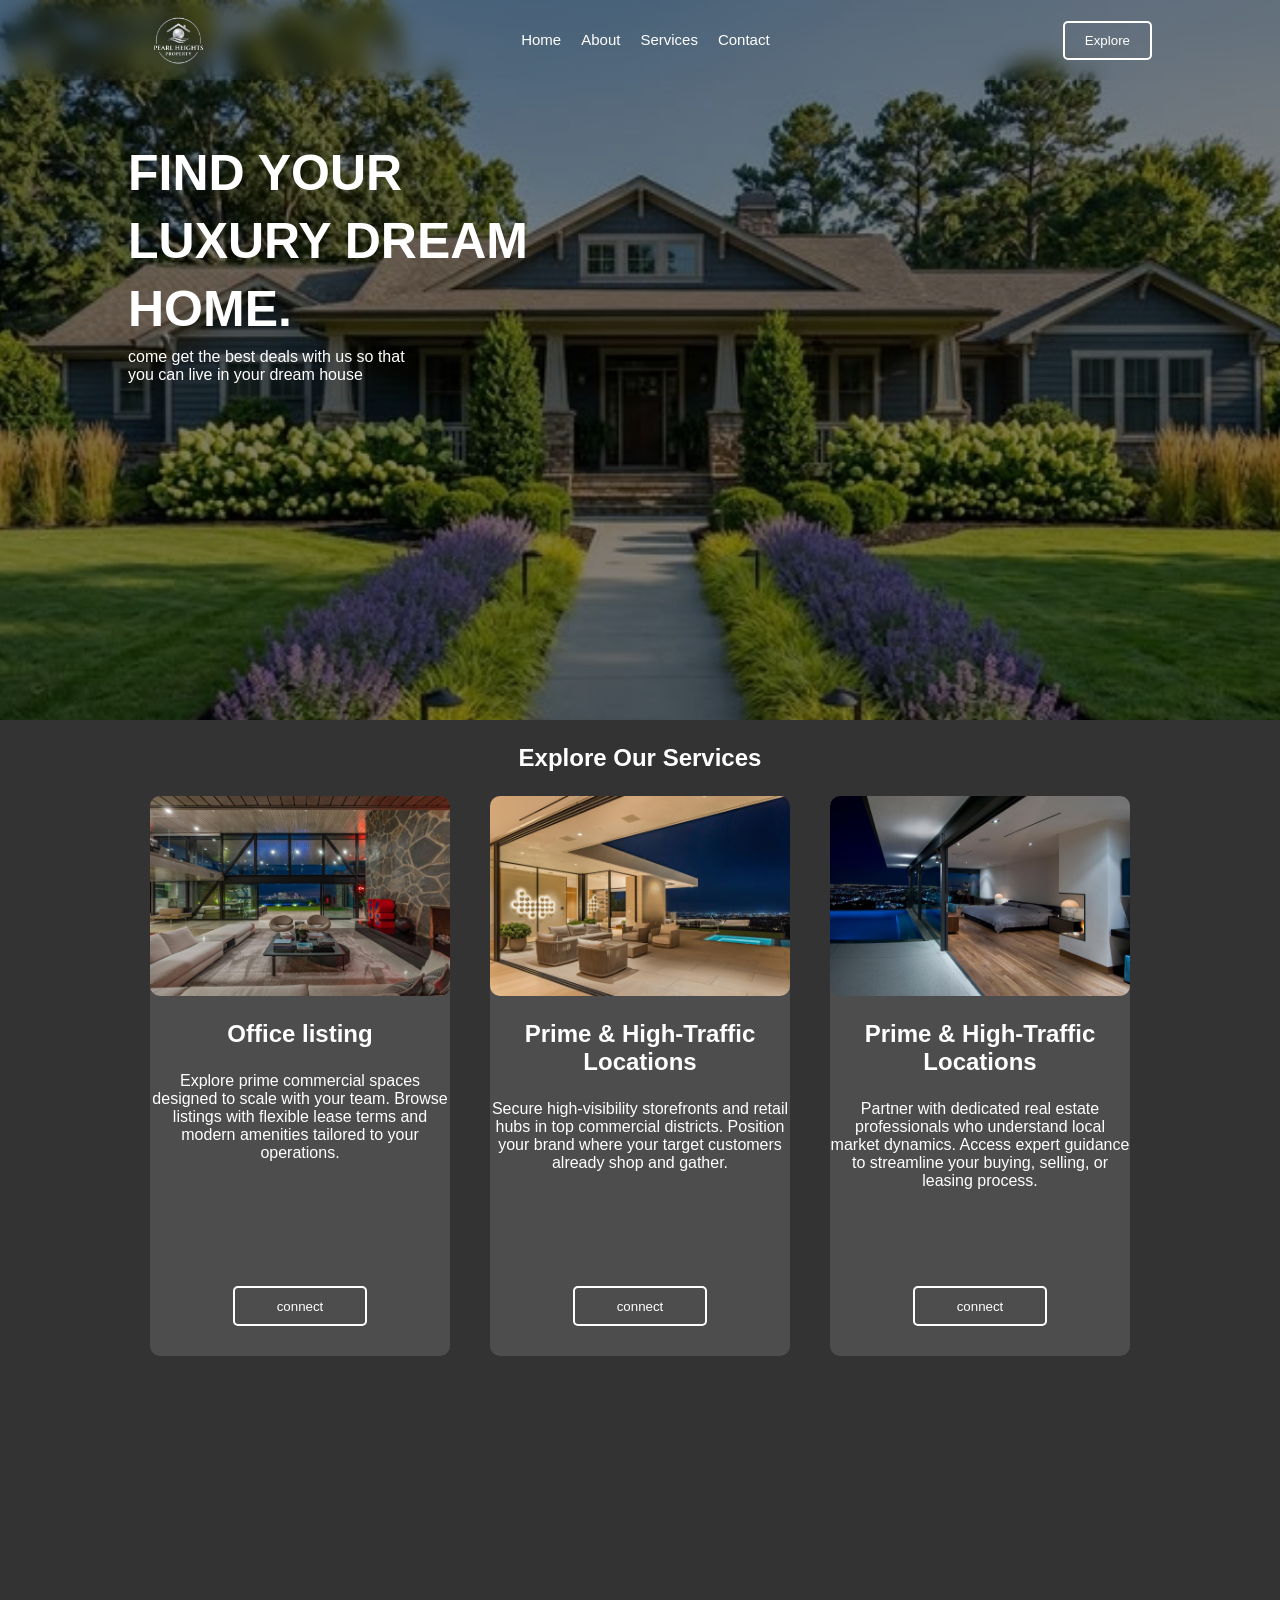
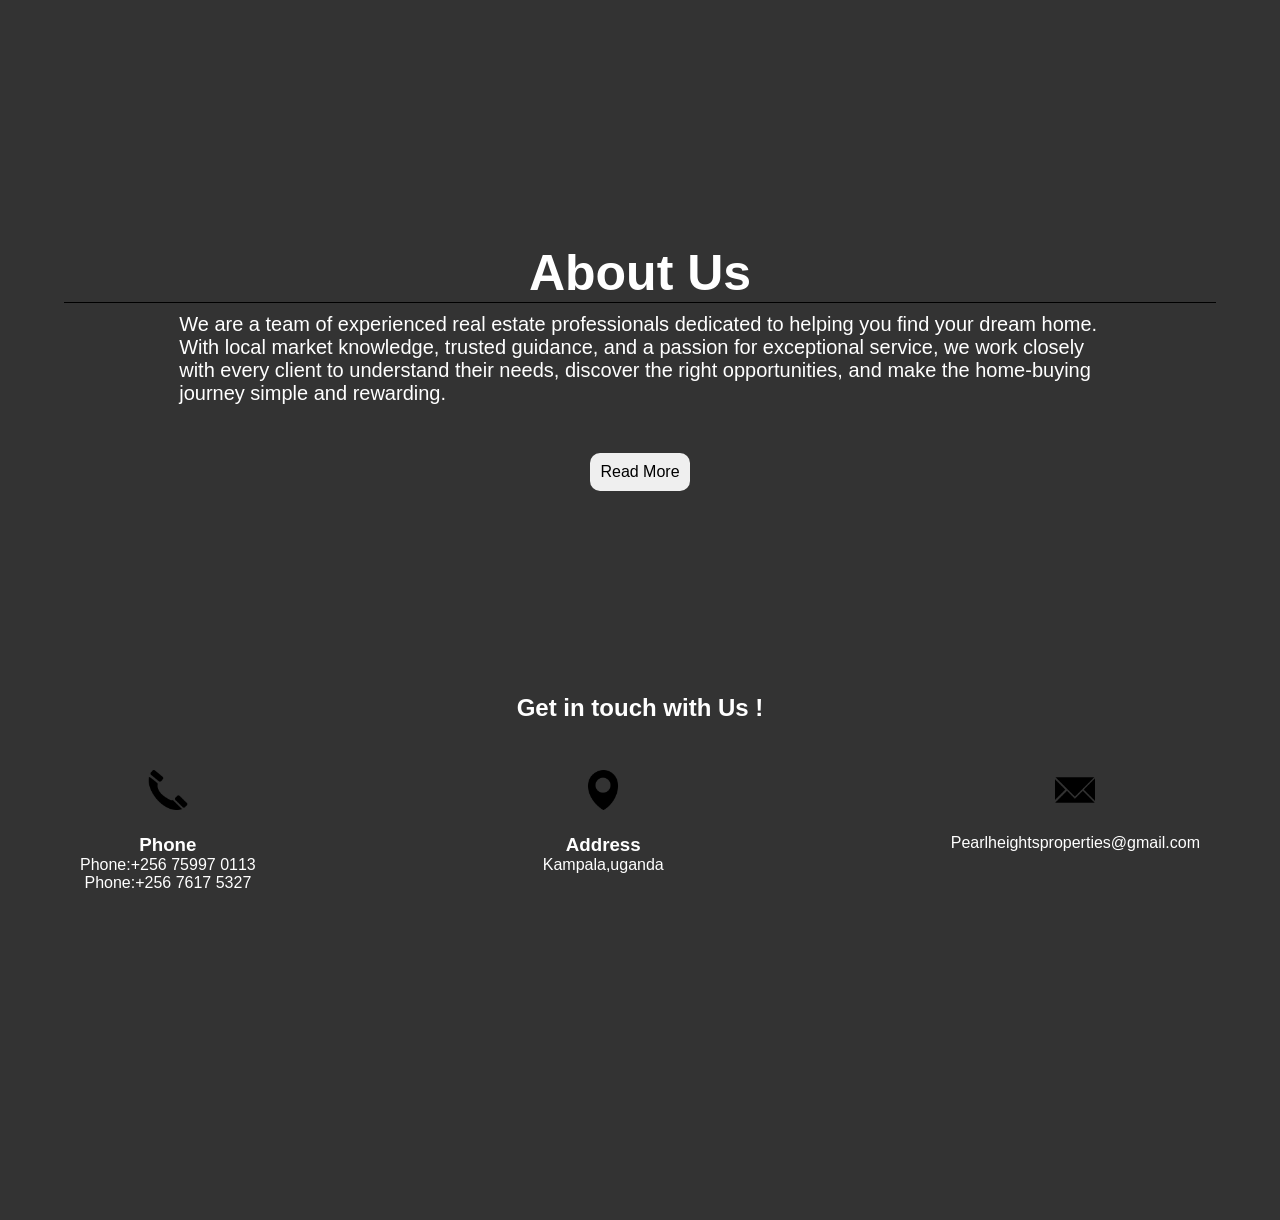
<file: index.html>
<!doctype html>
<html lang="en">
  <head>
    <meta charset="UTF-8" />
    <meta name="viewport" content="width=device-width, initial-scale=1.0" />
    <title>Document</title>
    <link rel="stylesheet" href="./styles/index.css" />
    <link rel="stylesheet" href='./main.css'>
  </head>
  <body>
    <div class="container">
      <section class="header" id="header">
        <nav>
          <img src="./images/logo2.png" alt="logo" />
          <ol>
            <li><a href="#header">Home</a></li>
            <li><a href="#about">About</a></li>
            <li><a href="#team">Services</a></li>
            <li><a href="#contact">Contact</a></li>
          </ol>
          <div class="nav-actions">
            <button><a href="#explore">Explore</a></button>
          </div>
        </nav>

        <div class="hero-text">
          <h1>FIND YOUR</h1>
          <h1>LUXURY DREAM</h1>
          <h1>HOME.</h1>
          <p>come get the best deals with us so that</p>
          <p>you can live in your dream house</p>
        </div>
      </div>

      <div class="main">

        <!-- explore -->
        <section class="explore" id="explore">
          <h1>Explore Our Services</h1>
          <div class="container">
            <div class="card">
              <img src="./images/extras/1.jpg" alt="image 1">
              <h1>Office listing</h1>
              <p>Explore prime commercial spaces designed to scale with your team. Browse listings with flexible lease terms and modern amenities tailored to your operations.</p>
              <a href="#contact"><button >connect</button></a>
            </div>

            <div class="card">
              <img src="./images/extras/2.jpg" alt="image 2">
              <h1>Prime & High-Traffic Locations</h1>
              <p>Secure high-visibility storefronts and retail hubs in top commercial districts. Position your brand where your target customers already shop and gather.</p>
              <a href="#contact"><button>connect</button></a>
            </div>

            <div class="card">
              <img src="./images/extras/3.jpg" alt="image 3">
              <h1>Prime & High-Traffic Locations</h1>
              <p>Partner with dedicated real estate professionals who understand local market dynamics. Access expert guidance to streamline your buying, selling, or leasing process.</p>
              <a href="#contact"><button >connect</button></a>
            </div>
          </div>
        </section>

        <section class="about" id="about">
          <h1>About Us</h1>
          <p>
            We are a team of experienced real estate professionals dedicated to
            helping you find your dream home. With local market knowledge,
            trusted guidance, and a passion for exceptional service, we work
            closely with every client to understand their needs, discover the
            right opportunities, and make the home-buying journey simple and
            rewarding.
          </p>
          <a href="./about.html"><button>Read More</button></a>
        </section>

        

        <section class="contact" id="contact">
          <div class="container">
            <h1>Get in touch with Us !</h1>
            <div class="address">
              <div class="#">
                <img src="./images/logos/phone-icon.png" />
                <h3>Phone</h3>
                <p>Phone:+256 75997 0113</p>
                <p>Phone:+256 7617 5327</p>
              </div>
              <div class="box-1">
                <img src="./images/logos/location.png" />
                <h3>Address</h3>
                <p>Kampala,uganda</p>
              </div>
              <div class="#">
                <img src="./images/logos/envelope-icon.png" />
                <p>Pearlheightsproperties@gmail.com</p>
              </div>
            </div>
          </div>
        </section>
      </div>
    </div>
  </body>
</html>
</file>
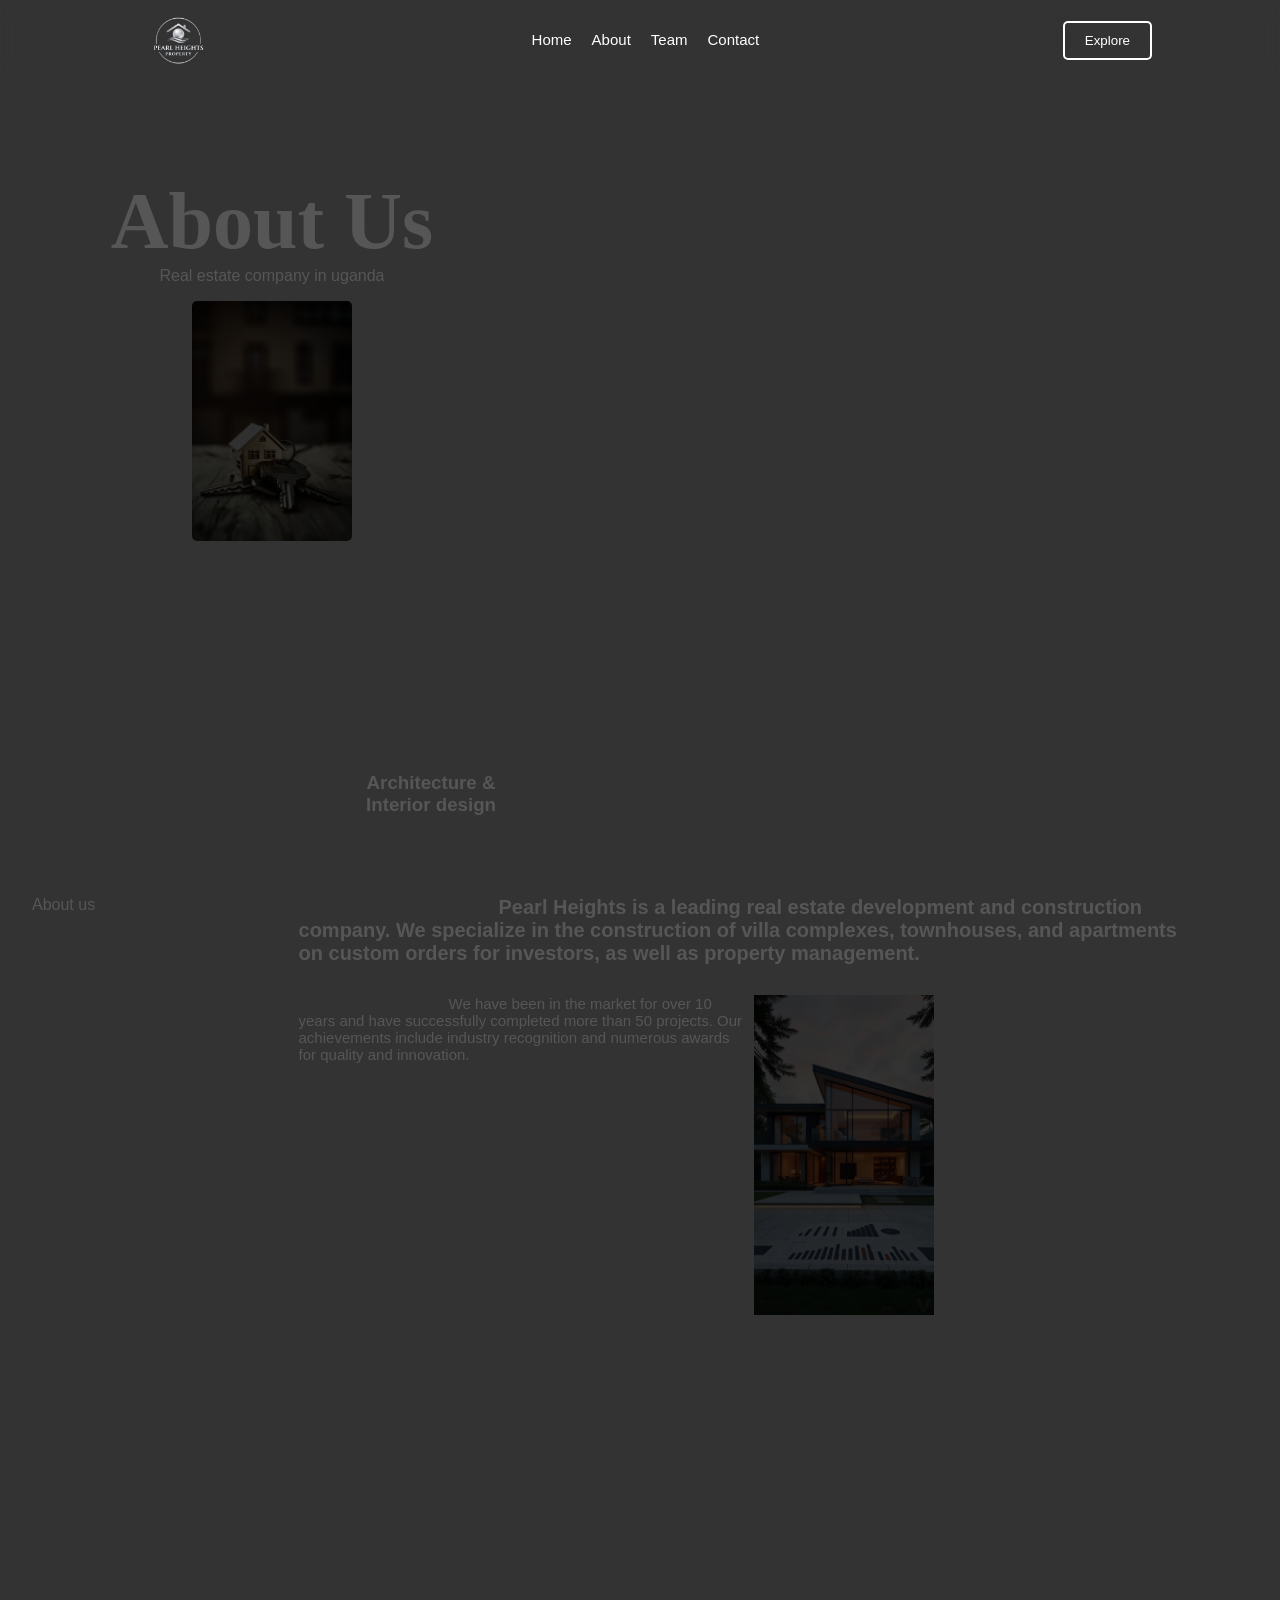
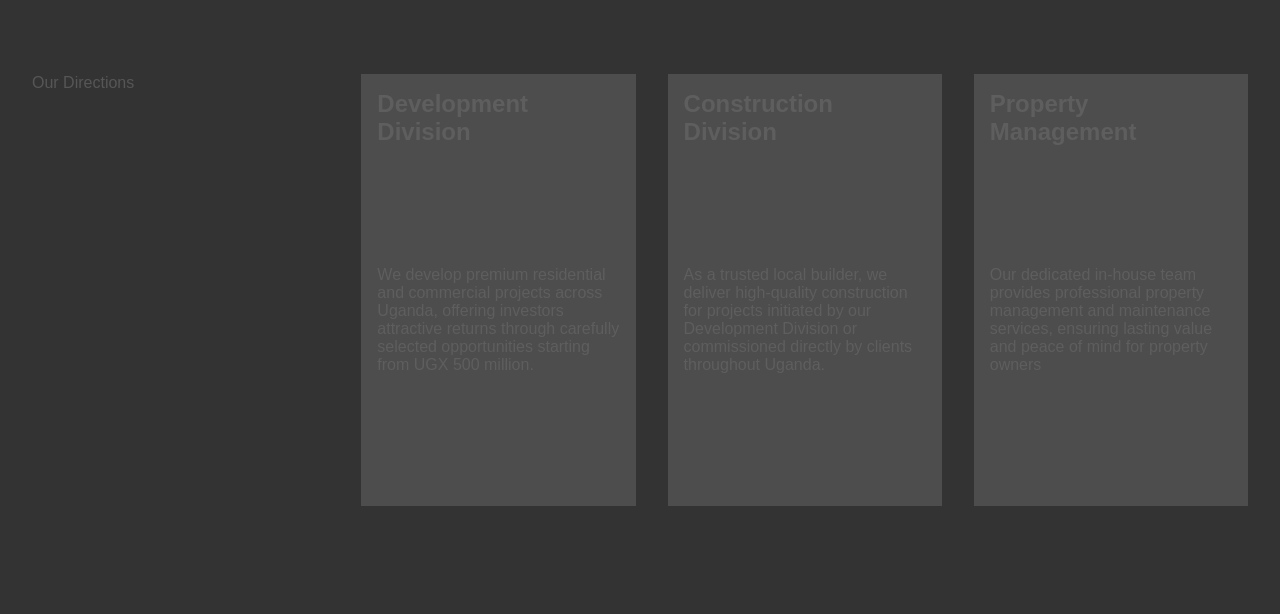
<file: about.html>
<!doctype html>
<html lang="en">
  <head>
    <meta charset="UTF-8" />
    <meta name="viewport" content="width=device-width, initial-scale=1.0" />
    <title>Document</title>
    <link rel="stylesheet" href="main.css" />
    <link rel="stylesheet" href="./styles//about.css" />
  </head>
  <body>
    <div class="container">
      <div class="navbar">
        <nav>
          <img src="./images/logo2.png" alt="logo" />
          <ol>
            <li><a href="./index.html">Home</a></li>
            <li><a href="#about">About</a></li>
            <li><a href="#team">Team</a></li>
            <li><a href="#contact">Contact</a></li>
          </ol>
          <div class="nav-actions">
            <button><a href="#explore">Explore</a></button>
          </div>
        </nav>
      </div>

      <div id="about">
        <div class="intro-1">
          <h1>About Us</h1>
          <p>Real estate company in uganda</p>
          <img src="./images/about/img1.jpg" alt="image1" />
          <div class="end">
            <h3>Architecture &</h3>
            <h3>Interior design</h3>
          </div>
        </div>
        <div class="intro-2">
          <img src="./images/about/img3.jpg" alt="image2" />
        </div>
      </div>

      <div id="about-2">
        <div class="sidebar-left">
          <ul>
            <li>About us</li>
          </ul>
        </div>
        <div class="sidebar-right">
          <p>
            Pearl Heights is a leading real estate development and construction
            company. We specialize in the construction of villa complexes,
            townhouses, and apartments on custom orders for investors, as well
            as property management.
          </p>
          <div class="main-side">
            <div class="left-side">
              <p>
                We have been in the market for over 10 years and have
                successfully completed more than 50 projects. Our achievements
                include industry recognition and numerous awards for quality and
                innovation.
              </p>
            </div>
            <div class="right-side">
              <img src="./images/about/img2.jpg" />
            </div>
          </div>
        </div>
      </div>

      <div id="about-3">
        <div class="box-1">
          <p>Our Directions</p>
        </div>
        <div class="box-2">
          <div class="a1">
            <div class="a2">
              <p>Development Division</p>
            </div>
            <div class="a3">
              <p>
                We develop premium residential and commercial projects across
                Uganda, offering investors attractive returns through carefully
                selected opportunities starting from UGX 500 million.
              </p>
            </div>
          </div>
          <div class="a1">
            <div class="a2">
              <p>Construction Division</p>
            </div>
            <div class="a3">
              <p>
                As a trusted local builder, we deliver high-quality construction
                for projects initiated by our Development Division or
                commissioned directly by clients throughout Uganda.
              </p>
            </div>
          </div>
          <div class="a1">
            <div class="a2">
              <p>Property Management</p>
            </div>
            <div class="a3">
              <p>
                Our dedicated in-house team provides professional property
                management and maintenance services, ensuring lasting value and
                peace of mind for property owners
              </p>
            </div>
          </div>
        </div>
      </div>
    </div>
  </body>
</html>
</file>
<file: styles/index.css>
.header {
  background-image:
    linear-gradient(hsla(0, 0%, 0%, 0.5), hsla(0, 0%, 0%, 0.5)),
    url("../images/565131453265127189.jpg");
  background-repeat: no-repeat;
  background-position: center;
  background-size: cover;
  background-attachment: fixed;
  width: 100%;
  height: 80vh;
}

.hero-text {
  position: relative;
  top: 20%;
  left: 10%;
  color: white;
}
.hero-text h1 {
  color: white;
  font-size: 50px;
  margin-bottom: 10px;
}

/* about */
.about {
  height: 50vh;
  width: 100%;
  text-align: center;
  padding: 0 4em;
}
.about p {
  font-size: 20px;
  margin-top: 10px;
  width: 80%;
  margin-left: auto;
  margin-right: auto;
  text-align: left;
}
.about h1 {
  font-size: 50px;
  margin-top: 20px;
  border-bottom: solid black 2px;
  border-bottom-width: 1px;
}
.about img {
  width: 100%;
  height: 100%;
  border-radius: 50em;
}
.team-details {
  display: flex;
  justify-content: center;
  align-items: center;
  gap: 20px;
  margin-top: 20px;
}
.about button {
  margin-top: 3em;
  padding: 10px;
  font-size: 1em;
  border-radius: 10px;
  color: black;
  border: none;
  transition: 0.5s ease;
  cursor: pointer;
}
.about button:hover {
  color: white;
  background-color: transparent;
  border: solid black 5px;
  border-radius: 50%;
  padding: 20px;
  box-shadow: 0px 0px 10px white;
  text-shadow: 0px 0px 10px white;
}
.about button:active {
  color: aqua;
}

/* team */
.team {
  height: 50vh;
  width: 100%;
  text-align: center;
}
.team h3 {
  font-size: 30px;
  margin-top: 20px;
}
.team .team-details {
  margin-top: 20px;
}

/* contact */
.contact {
  width: 100%;
  text-align: center;
}
.contact h1 {
  margin-bottom: 2em;
}
.address {
  width: 100%;
  height: 50vh;
  display: flex;
  justify-content: space-between;
  padding: 0 5em;
}
.address img {
  width: 40px;
  margin-bottom: 20px;
}

/* explore */
.explore {
  width: 100%;
  text-align: center;
  height: 120vh;
}
.explore h1 {
  margin: 1em;
}
.explore .container {
  display: flex;
  width: 100%;
  justify-content: center;
}
.card {
  width: 300px;
  height: 35em;
  background-color: hsl(0, 0%, 30%);
  margin: 0 20px;
  border-radius: 10px;
  display: flex;
  flex-direction: column;
  transition: ease 0.3s;
  align-items: center;
}
.card:hover {
  transform: scale(1.05);
}
.card img {
  width: 100%;
  height: 200px;
  border-radius: 10px;
}
.card button {
  background-color: transparent;
  color: white;
  border: 2px solid white;
  border-radius: 5px;
  cursor: pointer;
  transition: ease 0.3s;
  width: 10em;
  height: 3em;
}
.card a {
  text-decoration: none;
  margin-top: auto;
  padding: 10px 20px;
  margin-bottom: 20px;
}
.card button:hover {
  transform: scale(1.2);
}
</file>
<file: main.css>
* {
  padding: 0;
  margin: 0;
  box-sizing: border-box;
  scroll-behavior: smooth;
  font-family: sans-serif;
}
html {
  scroll-padding-top: 80px;
}
body {
  background-color: hsl(0, 0%, 20%);
  overflow-x: hidden;
  color: white;
}

nav {
  display: flex;
  justify-content: space-between;
  align-items: center;
  padding: 20px 10%;
  position: fixed;
  top: 0;
  left: 0;
  right: 0;
  backdrop-filter: blur(10px);
  height: 80px;
  z-index: 1000;
}
ol {
  display: flex;
  gap: 20px;
}
li {
  list-style: none;
}
li a {
  color: white;
  text-decoration: none;
  font-size: 15px;
}
li a:active {
  color: purple;
}
nav img {
  width: 100px;
}
.nav-actions a {
  text-decoration: none;
  color: white;
}
.nav-actions button {
  background-color: transparent;
  color: white;
  padding: 10px 20px;
  border: 2px solid white;
  border-radius: 5px;
  cursor: pointer;
  transition: ease 0.3s;
}
.nav-actions button:hover {
  transform: scale(1.2);
}
</file>
<file: styles/about.css>
body {
  color: hsla(0, 0%, 40%, 0.699);
}
#about {
  margin-top: 3em;
  padding: 3em;
  display: flex;
  gap: 1em;
  transition: 0.3s ease;
}

.intro-1 {
  position: relative;
  height: 80vh;
  width: 100%;
  text-align: center;
}
.intro-1 h1 {
  font-family: "Times New Roman", Times, serif;
  margin-top: 1em;
  font-size: 5em;
}
.intro-1 img {
  height: auto;
  width: 10em;
  border-radius: 5px;
  margin-top: 1em;
  filter: brightness(20%);
  transition: 1s ease;
}

.intro-2 {
  height: 80vh;
  width: 100%;
}
.end {
  position: absolute;
  right: 0;
  bottom: 0;
}
.intro-2 img {
  height: 80vh;
  width: auto;
  transition: 1s ease;
  opacity: 0;
}

/* about2 */
#about-2 {
  display: flex;
  gap: 2em;
  color: hsla(0, 0%, 40%, 0.699);
  transition: 0.3s ease;
}
#about-2:hover {
  color: white;
}

.sidebar-left,
.sidebar-right {
  height: 90vh;
  padding: 2em;
}
.sidebar-left {
  width: 30%;
}

/* right */
.sidebar-right {
  padding: 2em 5em;
}

.sidebar-right p {
  text-indent: 10em;
  font-size: 20px;
  font-weight: bold;
}
.main-side {
  height: 80%;
  width: 100%;
  display: flex;
  gap: 10px;
  margin-top: 30px;
}
.left-side {
  height: 80%;
  width: 100%;
}
.left-side p {
  font-size: 15px;
  font-weight: 100;
}

/* right */
.right-side {
  height: 80%;
  width: 100%;
}
.right-side img {
  width: auto;
  height: 20em;
  filter: brightness(20%);
  transition: 1s ease;
}
#about-2:hover .right-side img {
  filter: brightness(100%);
}

/* main-hovers */
#about:hover .intro-2 img {
  color: white;
  border-radius: 30px;
  transform: translateX(30px);
}

#about:hover .intro-1 img {
  filter: brightness(100%);
}

#about:hover .intro-2 img {
  opacity: 1;
}

#about:hover {
  color: white;
}

#about-3 {
  height: 60vh;
  width: 100%;
  display: flex;
  gap: 2em;
}
.box-1,
.box-2 {
  height: 100%;
  width: 100%;
  padding: 0 2em;
}
.box-1 {
  width: 30%;
}
.box-2 {
  display: flex;
  gap: 2em;
}

/*  */
.a1 {
  height: 80%;
  width: 40%;
  background-color: hsl(0, 0%, 30%);
  padding: 1em;
  gap: 2em;
  transition: 0.5s ease;
}
.a2 {
  width: 100%;
  height: 20%;
}
.a3 {
  width: 100%;
  height: 40%;
  margin-top: 6em;
}
.a2 p {
  font-weight: bold;
  font-size: 1.5em;
}

.a1:hover {
  transform: translateY(-20px);
  border-radius: 30px;
}
#about-3 {
  transition: 1s ease;
}
#about-3:hover {
  color: white;
}
</file>
